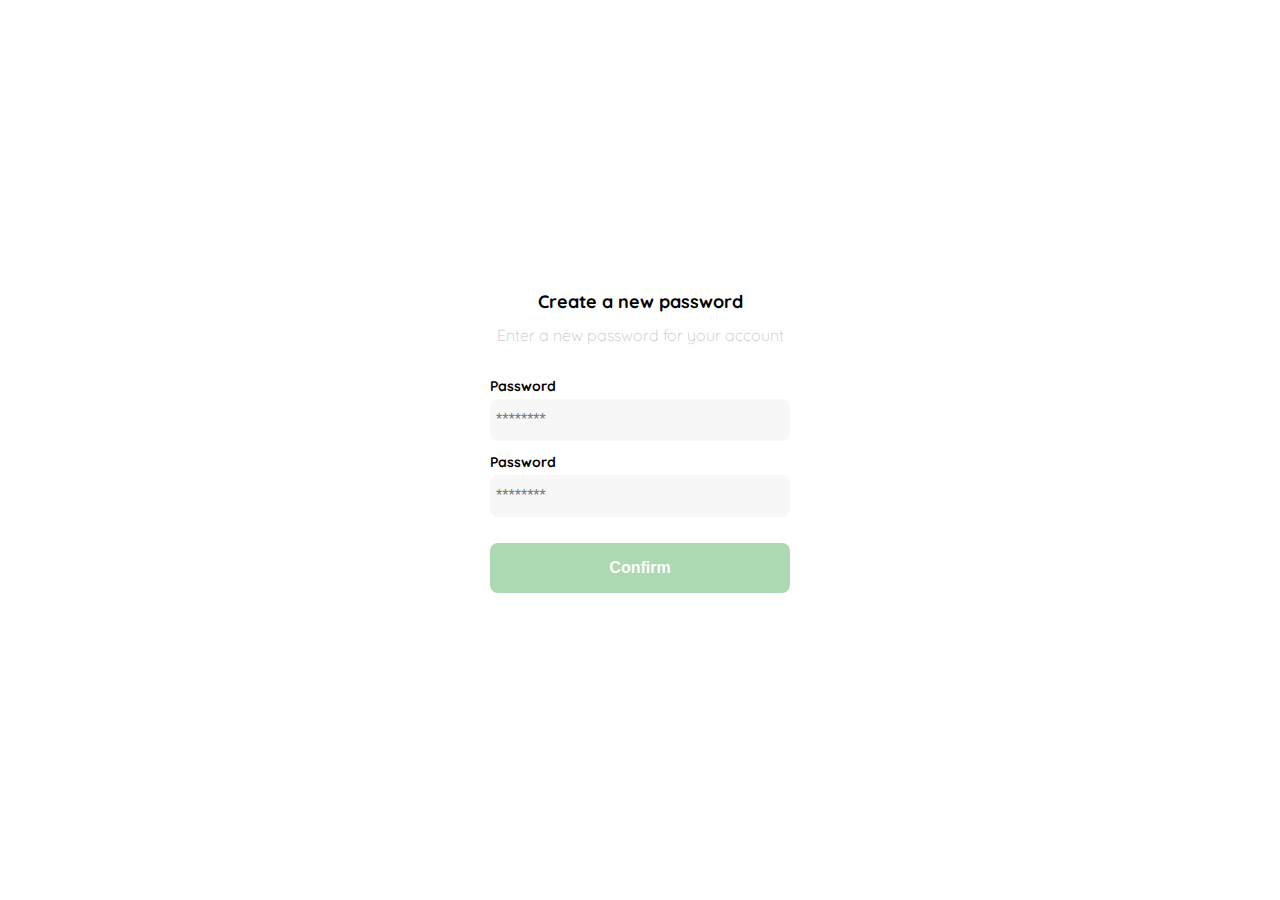
<file: clase1.html>
<!DOCTYPE html>
<html lang="en">
<head>
  <meta charset="UTF-8">
  <meta name="viewport" content="width=device-width, initial-scale=1.0">
  <link rel="preconnect" href="https://fonts.googleapis.com">
  <link rel="preconnect" href="https://fonts.gstatic.com" crossorigin>
  <link href="https://fonts.googleapis.com/css2?family=Quicksand:wght@300;500;700&display=swap" rel="stylesheet">
  <title>Document</title>
  <style>
    body {
      margin: 0;
      font-family: 'Quicksand', sans-serif;
    }

    :root {
      --white: #FFFFFF;
      --black: #000000;
      --very-light-pink: #C7C7C7;
      --text-input-field: #F7F7F7;
      --hospital-green: #ACD9B2;
      --sm: 14px;
      --md: 16px;
      --lg: 18px;
    }

    .login {
      width: 100%;
      height: 100vh;
      display: grid;
      place-items: center;
    }

    .form-container {
      display: grid;
      grid-template-rows: auto 1fr auto;
      width: 300px;
    }

    .logo {
      width: 150px;
      margin-bottom: 48px;
      justify-self: center;
      display: none;
    }

    .title {
      font-size: var(--lg);
      margin-bottom: 12px;
      text-align: center;
    }

    .subtitle {
      color: var(--very-light-pink);
      font-size: var(--md);
      font-weight: 300;
      margin-top: 0;
      margin-bottom: 32px;
      text-align: center;
    }

    .form {
      display: flex;
      flex-direction: column;
    }

    .label {
      font-size: var(--sm);
      font-weight: bold;
      margin-bottom: 4px;
    }

    .input {
      background-color: var(--text-input-field);
      border: none;
      border-radius: 8px;
      height: 30px;
      font-size: var(--md);
      padding: 6px ;
      margin-bottom: 12px;
    }

    input:focus{
    outline: none;
}

    .primary-button {
      background-color: var(--hospital-green);
      border-radius: 8px;
      border: none;
      color: var(--white);
      width: 100%;
      cursor: pointer;
      font-size: var(--md);
      font-weight: bold;
      height: 50px;
    }

    .login-button {
      margin-top: 14px;
      margin-bottom: 30px;
    }

    @media (max-width: 640px) {
      .logo {
        display: block;
      }
    }
  </style>
</head>
<body>
  <div class="login">
    <div class="form-container">
      <img src="./logos/logo_yard_sale.svg" alt="logo" srcset="" class="logo">
      <h1 class="title">Create a new password</h1>
      <p class="subtitle">Enter a new password for your account</p>
      <form action="" class="form">
        <label for="password" class="label">Password</label>
        <input type="password" id="password" placeholder="********" class="input input-password">
        <label for="new-password" class="label">Password</label>
        <input type="password" id="new-password" placeholder="********" class="input input-password">

        <input type="submit" value="Confirm" class="primary-button login-button">
      </form>
    </div>
  </div>
</body>
</html>
</file>
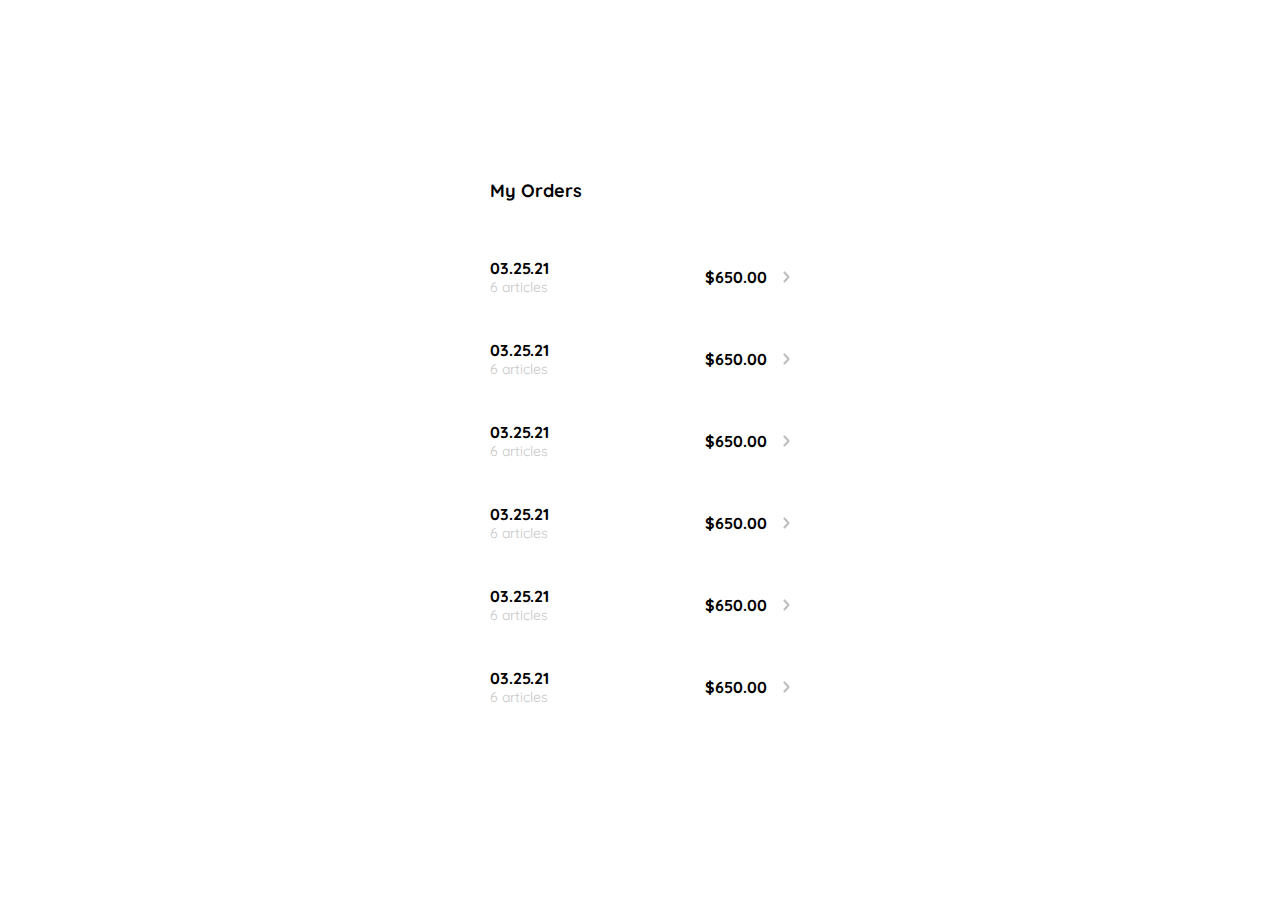
<file: clase10.html>
<!DOCTYPE html>
<html lang="en">
<head>
  <meta charset="UTF-8">
  <meta name="viewport" content="width=device-width, initial-scale=1.0">
  <link rel="preconnect" href="https://fonts.googleapis.com">
  <link rel="preconnect" href="https://fonts.gstatic.com" crossorigin>
  <link href="https://fonts.googleapis.com/css2?family=Quicksand:wght@300;500;700&display=swap" rel="stylesheet">
  <title>Document</title>
  <style>
    body {
      margin: 0;
      font-family: 'Quicksand', sans-serif;
    }

    :root {
      --white: #FFFFFF;
      --black: #000000;
      --very-light-pink: #C7C7C7;
      --text-input-field: #F7F7F7;
      --hospital-green: #ACD9B2;
      --sm: 14px;
      --md: 16px;
      --lg: 18px;
    }

    .my-order {
      width: 100%;
      height: 100vh;
      display: grid;
      place-items: center;
    }
    .title {
      font-size: var(--lg);
      margin-bottom: 40px;
    }
    .my-order-container {
      display: grid;
      grid-template-rows: auto 1fr auto;
      width: 300px;
    }
    .my-order-content {
      display: flex;
      flex-direction: column;
    }
    .order {
      display: grid;
      grid-template-columns: auto 1fr auto;
      gap: 16px;
      align-items: center;
      margin-bottom: 12px;
    }
    .order p:nth-child(1) {
      display: flex;
      flex-direction: column;
    }
    .order p span:nth-child(1) {
      font-size: var(--md);
      font-weight: bold;
    }
    .order p span:nth-child(2) {
      font-size: var(--sm);
      color: var(--very-light-pink);
    }
    .order p:nth-child(2) {
      text-align: end;
      font-weight: bold;
    }
    
  </style>
</head>
<body>
  <div class="my-order">
    <div class="my-order-container">
      <h1 class="title">My Orders</h1>

      <div class="my-order-content">
        <div class="order">
          <p>
            <span>03.25.21</span>
            <span>6 articles</span>
          </p>
          <p>$650.00</p>
          <img src="./icons/flechita.svg" alt="arrow">
        </div>
        <div class="order">
          <p>
            <span>03.25.21</span>
            <span>6 articles</span>
          </p>
          <p>$650.00</p>
          <img src="./icons/flechita.svg" alt="arrow">
        </div>
        <div class="order">
          <p>
            <span>03.25.21</span>
            <span>6 articles</span>
          </p>
          <p>$650.00</p>
          <img src="./icons/flechita.svg" alt="arrow">
        </div>
        <div class="order">
          <p>
            <span>03.25.21</span>
            <span>6 articles</span>
          </p>
          <p>$650.00</p>
          <img src="./icons/flechita.svg" alt="arrow">
        </div>
        <div class="order">
          <p>
            <span>03.25.21</span>
            <span>6 articles</span>
          </p>
          <p>$650.00</p>
          <img src="./icons/flechita.svg" alt="arrow">
        </div>
        <div class="order">
          <p>
            <span>03.25.21</span>
            <span>6 articles</span>
          </p>
          <p>$650.00</p>
          <img src="./icons/flechita.svg" alt="arrow">
        </div>

      </div>
      
    </div>
  </div>
</body>
</html>
</file>
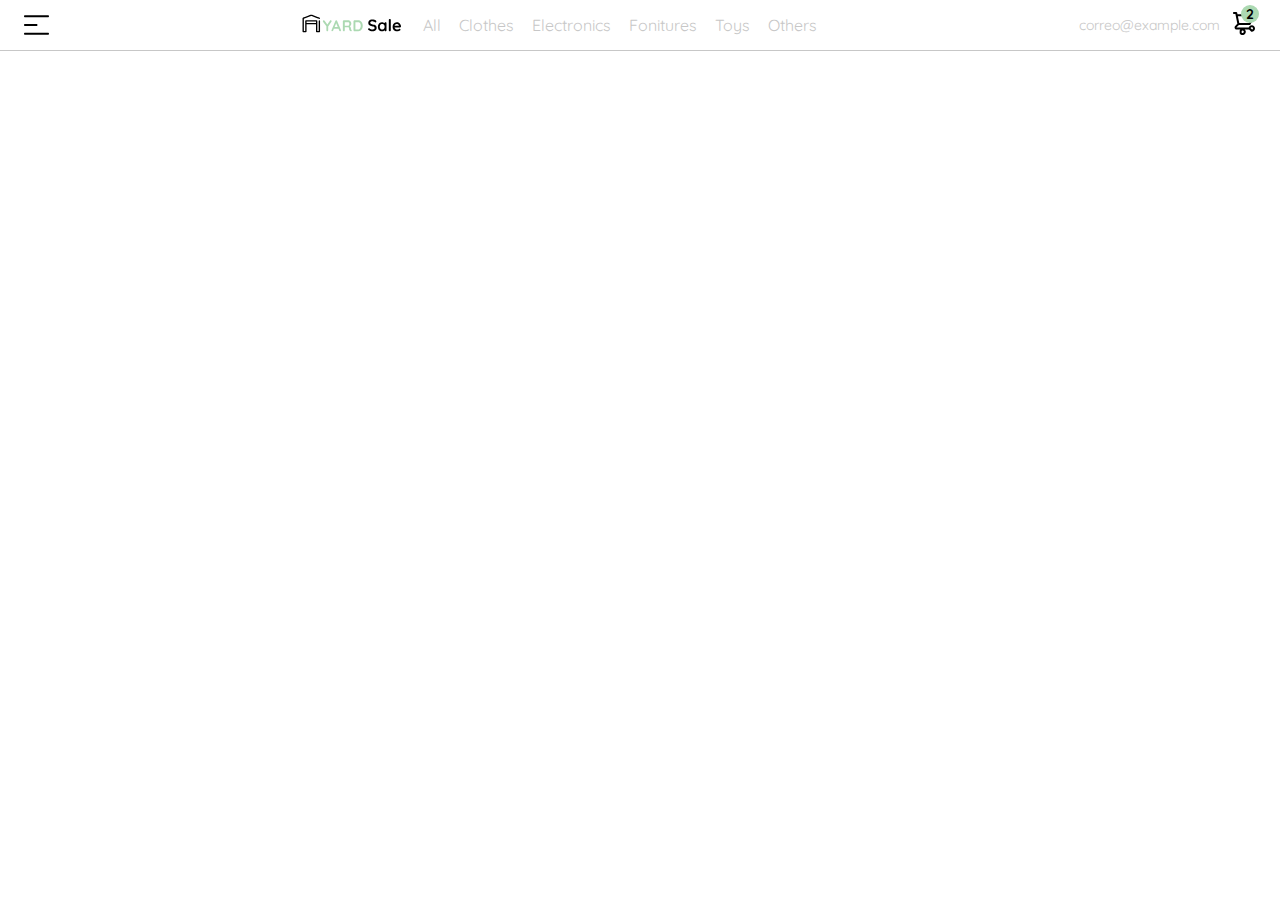
<file: clase11.html>
<!DOCTYPE html>
<html lang="en">
<head>
  <meta charset="UTF-8">
  <meta name="viewport" content="width=device-width, initial-scale=1.0">
  <link rel="preconnect" href="https://fonts.googleapis.com">
  <link rel="preconnect" href="https://fonts.gstatic.com" crossorigin>
  <link href="https://fonts.googleapis.com/css2?family=Quicksand:wght@300;500;700&display=swap" rel="stylesheet">
  <title>Document</title>
  <style>
    body {
      margin: 0;
      font-family: 'Quicksand', sans-serif;
    }

    :root {
      --white: #FFFFFF;
      --black: #000000;
      --very-light-pink: #C7C7C7;
      --text-input-field: #F7F7F7;
      --hospital-green: #ACD9B2;
      --sm: 14px;
      --md: 16px;
      --lg: 18px;
    }
    nav {
      display: flex;
      justify-content: space-between;
      padding: 0 24px;
      /* margin: 20px; */
      border-bottom: 1px solid var(--very-light-pink);
    }
    .logo {
      width: 100px;
    }
    .navbar-left ul,
    .navbar-right ul {
      list-style: none;
      padding: 0;
      margin: 0;
      display: flex;
      align-items: center;
      height: 50px;
    }
    .navbar-left {
      display: flex;
    }
    .navbar-left ul {
      margin-left: 12px;
    }
    .navbar-left ul li a,
    .navbar-right ul li a {
      text-decoration: none;
      color: var(--very-light-pink);
      border: 1px solid var(--white);
      padding: 8px;
      border-radius: 8px;
    }
    .navbar-left ul li a:hover,
    .navbar-right ul li a:hover {
      border: 1px solid var(--hospital-green);
      color: var(--hospital-green);
    }
    .navbar-email {
      color: var(--very-light-pink);
      font-size: var(--sm);
      margin-right: 12px;
    }
    .navbar-shopping-kart {
      position: relative;
    }
    .navbar-shopping-kart div {
      width: 18px;
      height: 18px;
      background-color: var(--hospital-green);
      border-radius: 50%;
      font-size: var(--sm);
      font-weight: bold;
      position: absolute;
      top: -6px;
      right: -3px;
      display: flex;
      justify-content: center;
      align-items: center;
    }
    @media (max-width: 640px) {
      .menu {
        display: block;
      }
      .navbar-left ul {
        display: none;
      }
      .navbar-email {
        display: none;
      }
    }
  </style>
</head>
<body>
  <nav>
    <img src="./icons/icon_menu.svg" alt="menu" class="menu">

    <div class="navbar-left">
      <img src="./logos/logo_yard_sale.svg" alt="logo" class="logo">
      <ul>
        <li>
          <a href="/">All</a>
        </li>
        <li>
          <a href="/">Clothes</a>
        </li>
        <li>
          <a href="/">Electronics</a>
        </li>
        <li>
          <a href="/">Fonitures</a>
        </li>
        <li>
          <a href="/">Toys</a>
        </li>
        <li>
          <a href="/">Others</a>
        </li>
      </ul>
    </div>
    <div class="navbar-right">
      <ul>
        <li class="navbar-email">correo@example.com</li>
        <li class="navbar-shopping-kart">
          <img src="./icons/icon_shopping_cart.svg" alt="shoping kart">
          <div>2</div>
        </li>
      </ul>
    </div>
  </nav>
</body>
</html>
</file>
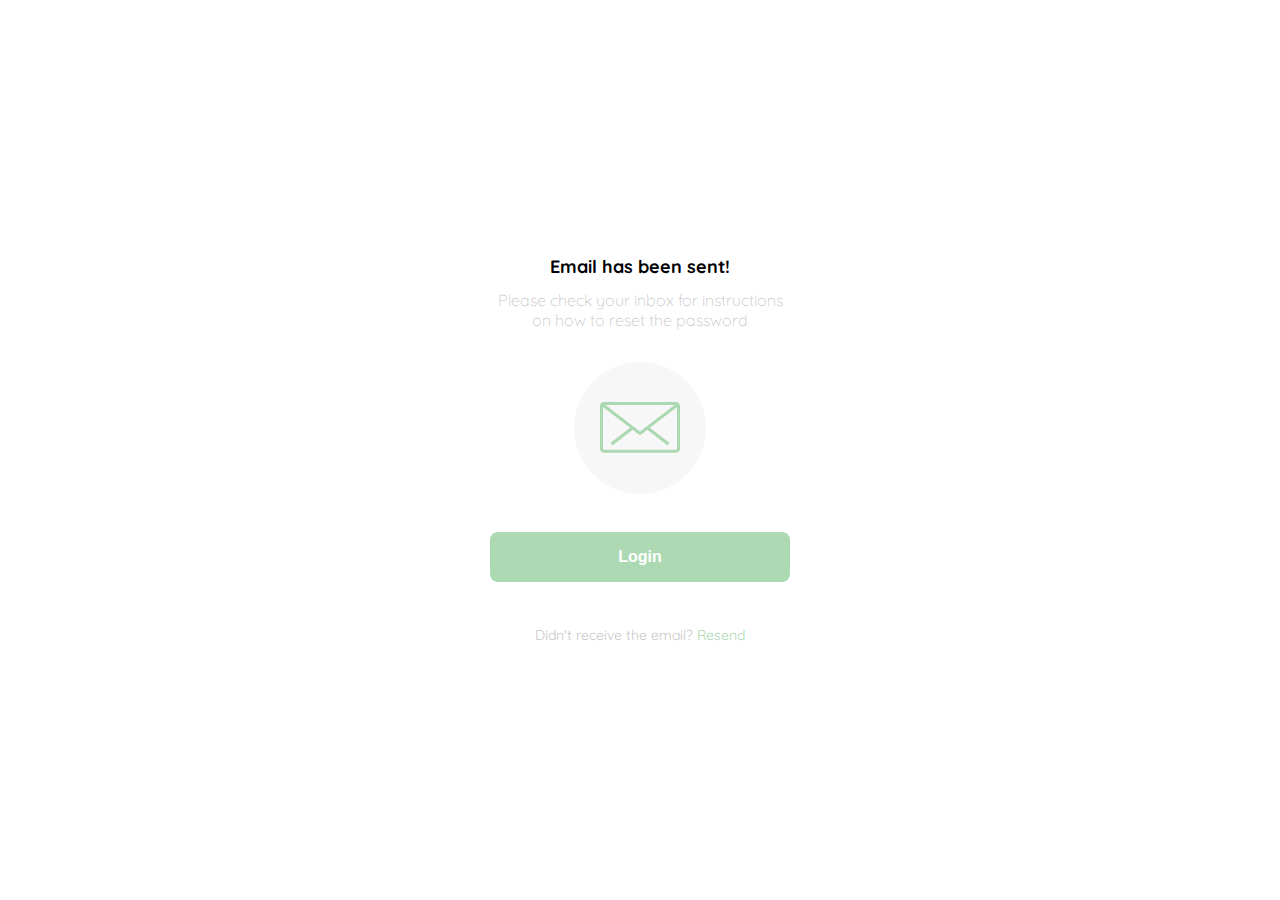
<file: clase2.html>
<!DOCTYPE html>
<html lang="en">
<head>
  <meta charset="UTF-8">
  <meta name="viewport" content="width=device-width, initial-scale=1.0">
  <link rel="preconnect" href="https://fonts.googleapis.com">
  <link rel="preconnect" href="https://fonts.gstatic.com" crossorigin>
  <link href="https://fonts.googleapis.com/css2?family=Quicksand:wght@300;500;700&display=swap" rel="stylesheet">
  <title>Document</title>
  <style>
    body {
      margin: 0;
      font-family: 'Quicksand', sans-serif;
    }

    :root {
      --white: #FFFFFF;
      --black: #000000;
      --very-light-pink: #C7C7C7;
      --text-input-field: #F7F7F7;
      --hospital-green: #ACD9B2;
      --sm: 14px;
      --md: 16px;
      --lg: 18px;
    }

    .login {
      width: 100%;
      height: 100vh;
      display: grid;
      place-items: center;
    }

    .form-container {
      display: grid;
      grid-template-rows: auto 1fr auto;
      width: 300px;
      justify-items: center;
    }

    .logo {
      width: 150px;
      margin-bottom: 48px;
      justify-self: center;
      display: none;
    }

    .title {
      font-size: var(--lg);
      margin-bottom: 12px;
      text-align: center;
    }

    .subtitle {
      color: var(--very-light-pink);
      font-size: var(--md);
      font-weight: 300;
      margin-top: 0;
      margin-bottom: 32px;
      text-align: center;
    }

    .email-image {
      width: 132px;
      height: 132px;
      border-radius: 50%;
      background-color: var(--text-input-field);
      display: flex;
      justify-content: center;
      align-items: center;
      margin-bottom: 24px;
    }

    .email-image img {
      width: 80px;
    }

    .resend {
      font-size: var(--sm);
    }

    .resend span {
      color: var(--very-light-pink);
    }

    .resend a {
      color: var(--hospital-green);
      text-decoration: none;
    }

    .primary-button {
      background-color: var(--hospital-green);
      border-radius: 8px;
      border: none;
      color: var(--white);
      width: 100%;
      cursor: pointer;
      font-size: var(--md);
      font-weight: bold;
      height: 50px;
    }

    .login-button {
      margin-top: 14px;
      margin-bottom: 30px;
    }

    @media (max-width: 640px) {
      .logo {
        display: block;
      }
    }
  </style>
</head>
<body>
  <div class="login">
    <div class="form-container">
      <img src="./logos/logo_yard_sale.svg" alt="logo" srcset="" class="logo">
      <h1 class="title">Email has been sent!</h1>
      <p class="subtitle">Please check your inbox for instructions on how to reset the password</p>

      <div class="email-image"><img src="./icons/email.svg" alt="" srcset=""></div>

      <button class="primary-button login-button">Login</button>

      <p class="resend">
        <span>Didn't receive the email?</span>
        <a href="/">Resend</a>
      </p>
    </div>
  </div>
</body>
</html>
</file>
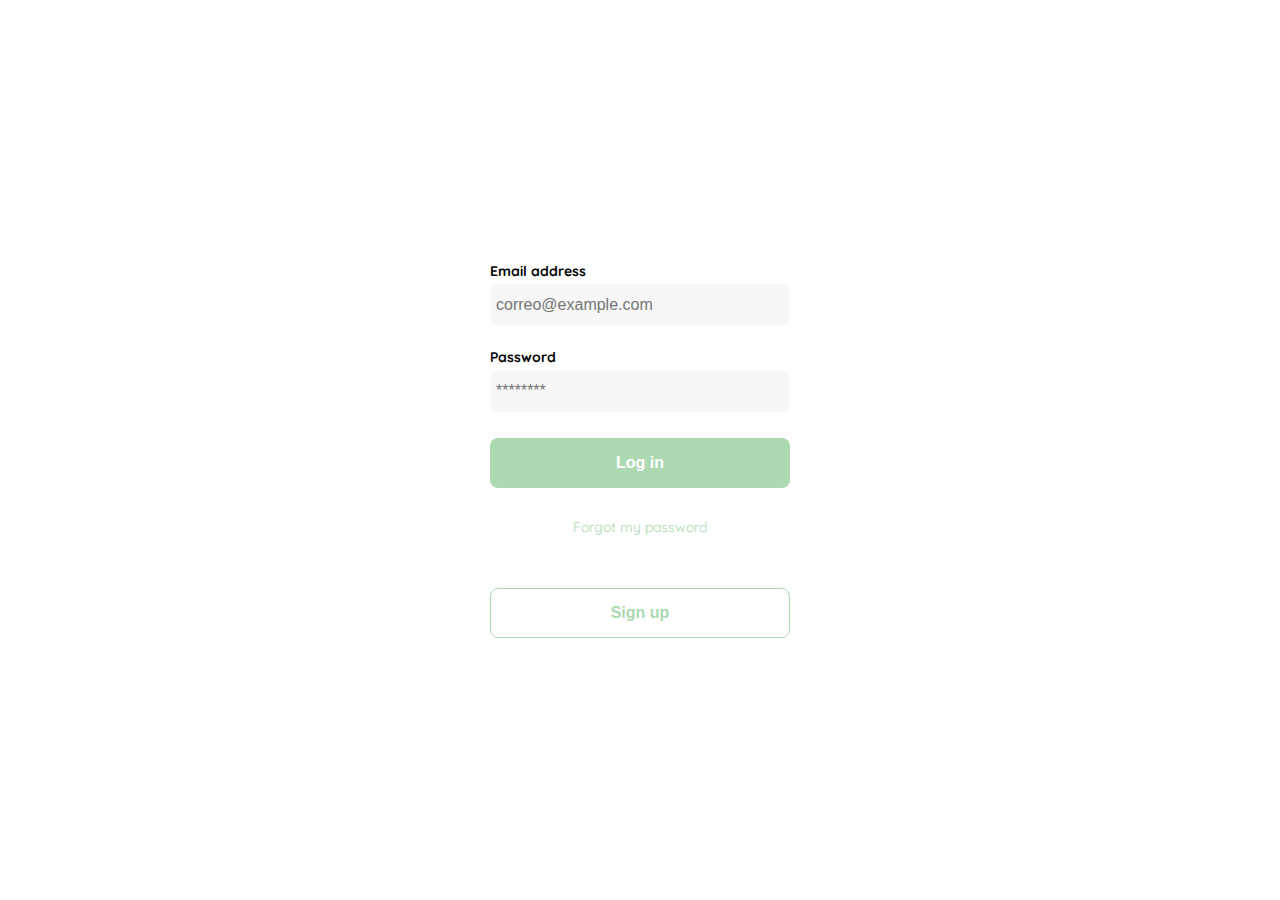
<file: clase3.html>
<!DOCTYPE html>
<html lang="en">
<head>
  <meta charset="UTF-8">
  <meta name="viewport" content="width=device-width, initial-scale=1.0">
  <link rel="preconnect" href="https://fonts.googleapis.com">
  <link rel="preconnect" href="https://fonts.gstatic.com" crossorigin>
  <link href="https://fonts.googleapis.com/css2?family=Quicksand:wght@300;500;700&display=swap" rel="stylesheet">
  <title>Document</title>
  <style>
    body {
      margin: 0;
      font-family: 'Quicksand', sans-serif;
    }

    :root {
      --white: #FFFFFF;
      --black: #000000;
      --very-light-pink: #C7C7C7;
      --text-input-field: #F7F7F7;
      --hospital-green: #ACD9B2;
      --sm: 14px;
      --md: 16px;
      --lg: 18px;
    }

    .login {
      width: 100%;
      height: 100vh;
      display: grid;
      place-items: center;
    }

    .form-container {
      display: grid;
      grid-template-rows: auto 1fr auto;
      width: 300px;
    }

    .logo {
      width: 150px;
      margin-bottom: 48px;
      justify-self: center;
      display: none;
    }

    .form {
      display: flex;
      flex-direction: column;
    }

    .form a {
      color: var(--hospital-green);
      font-size: var(--sm);
      text-align: center;
      text-decoration: none;
      margin-bottom: 52px;
    }

    .label {
      font-size: var(--sm);
      font-weight: bold;
      margin-bottom: 4px;
    }

    .input {
      background-color: var(--text-input-field);
      border: none;
      border-radius: 8px;
      height: 30px;
      font-size: var(--md);
      padding: 6px ;
      margin-bottom: 12px;
    }

    .input-email {
      margin-bottom: 22px;
    }

    input:focus{
    outline: none;
}

    .primary-button {
      background-color: var(--hospital-green);
      border-radius: 8px;
      border: none;
      color: var(--white);
      width: 100%;
      cursor: pointer;
      font-size: var(--md);
      font-weight: bold;
      height: 50px;
    }
    
    .secondary-button {
      background-color: var(--white);
      border-radius: 8px;
      border: 1px solid var(--hospital-green);
      color: var(--hospital-green);
      width: 100%;
      cursor: pointer;
      font-size: var(--md);
      font-weight: bold;
      height: 50px;
    }

    .login-button {
      margin-top: 14px;
      margin-bottom: 30px;
    }

    @media (max-width: 640px) {
      .logo {
        display: block;
      }
      .secondary-button {
        position: absolute;
        bottom: 10px;
        width: 300px;
      }
    }
  </style>
</head>
<body>
  <div class="login">
    <div class="form-container">
      <img src="./logos/logo_yard_sale.svg" alt="logo" srcset="" class="logo">
      <form action="/" class="form">
        <label for="email" class ="label">Email address</label>
        <input type="text" id="email" placeholder="correo@example.com" class="input input-email">
        <label for="password" class="label">Password</label>
        <input type="password" id="password" placeholder="********" class="input input-password">

        <input type="submit" value="Log in" class="primary-button login-button">
        <a href="/">Forgot my password</a>
        <button class="secondary-button signup-button">Sign up</button>
      </form>
    </div>
  </div>
</body>
</html>
</file>
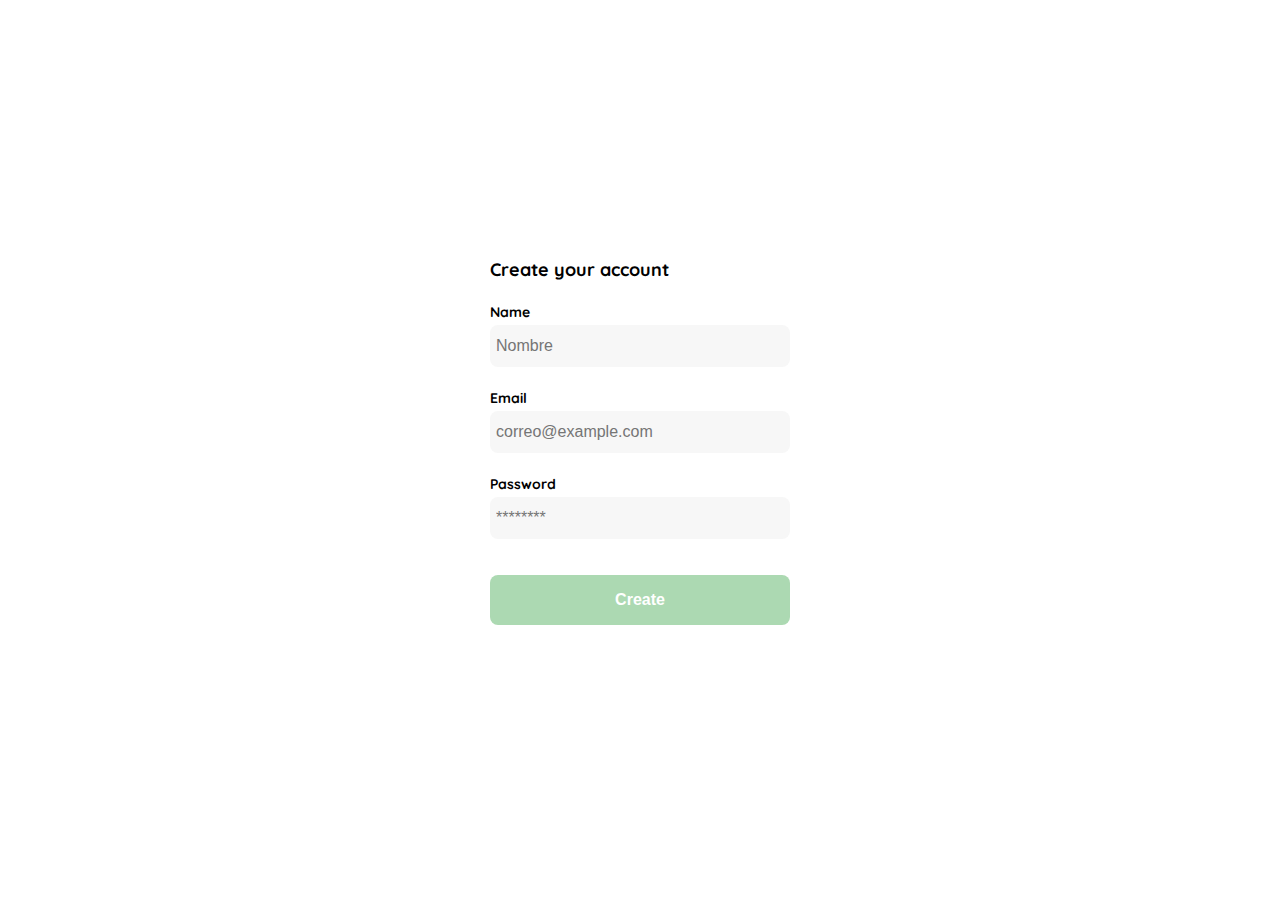
<file: clase4.html>
<!DOCTYPE html>
<html lang="en">
<head>
  <meta charset="UTF-8">
  <meta name="viewport" content="width=device-width, initial-scale=1.0">
  <link rel="preconnect" href="https://fonts.googleapis.com">
  <link rel="preconnect" href="https://fonts.gstatic.com" crossorigin>
  <link href="https://fonts.googleapis.com/css2?family=Quicksand:wght@300;500;700&display=swap" rel="stylesheet">
  <title>Document</title>
  <style>
    body {
      margin: 0;
      font-family: 'Quicksand', sans-serif;
    }

    :root {
      --white: #FFFFFF;
      --black: #000000;
      --very-light-pink: #C7C7C7;
      --text-input-field: #F7F7F7;
      --hospital-green: #ACD9B2;
      --sm: 14px;
      --md: 16px;
      --lg: 18px;
    }

    .login {
      width: 100%;
      height: 100vh;
      display: grid;
      place-items: center;
    }

    .form-container {
      display: grid;
      grid-template-rows: auto 1fr auto;
      width: 300px;
    }

    .logo {
      width: 150px;
      margin-bottom: 48px;
      justify-self: center;
      display: none;
    }

    .title {
      font-size: var(--lg);
      margin-bottom: 22px;
      text-align: start;
    }

    .form {
      display: flex;
      flex-direction: column;
    }

    .form div {
      display: flex;
      flex-direction: column;
    }

    .label {
      font-size: var(--sm);
      font-weight: bold;
      margin-bottom: 4px;
    }

    .input {
      background-color: var(--text-input-field);
      border: none;
      border-radius: 8px;
      height: 30px;
      font-size: var(--md);
      padding: 6px ;
      margin-bottom: 12px;
    }
    
    .input-name, .input-email, .input-password {
      margin-bottom: 22px;
    }

    input:focus{
    outline-color: var(--hospital-green);
}

    .primary-button {
      background-color: var(--hospital-green);
      border-radius: 8px;
      border: none;
      color: var(--white);
      width: 100%;
      cursor: pointer;
      font-size: var(--md);
      font-weight: bold;
      height: 50px;
    }

    .login-button {
      margin-top: 14px;
      margin-bottom: 30px;
    }

    @media (max-width: 640px) {
      .form {
        height: 100%;
        justify-content: space-between;
      }
      .form-container{
        height: 100%;
      }
    }
  </style>
</head>
<body>
  <div class="login">
    <div class="form-container">
      <h1 class="title">Create your account</h1>
      <form action="/" class="form">
        <div>
          <label for="name" class="label">Name</label>
          <input type="text" id="name" placeholder="Nombre" class="input input-name">
          <label for="email" class="label">Email</label>
          <input type="email" id="email" placeholder="correo@example.com" class="input input-email">
          <label for="password" class="label">Password</label>
          <input type="password" id="password" placeholder="********" class="input input-password">
        </div>

        <input type="submit" value="Create" class="primary-button login-button">
      </form>
    </div>
  </div>
</body>
</html>
</file>
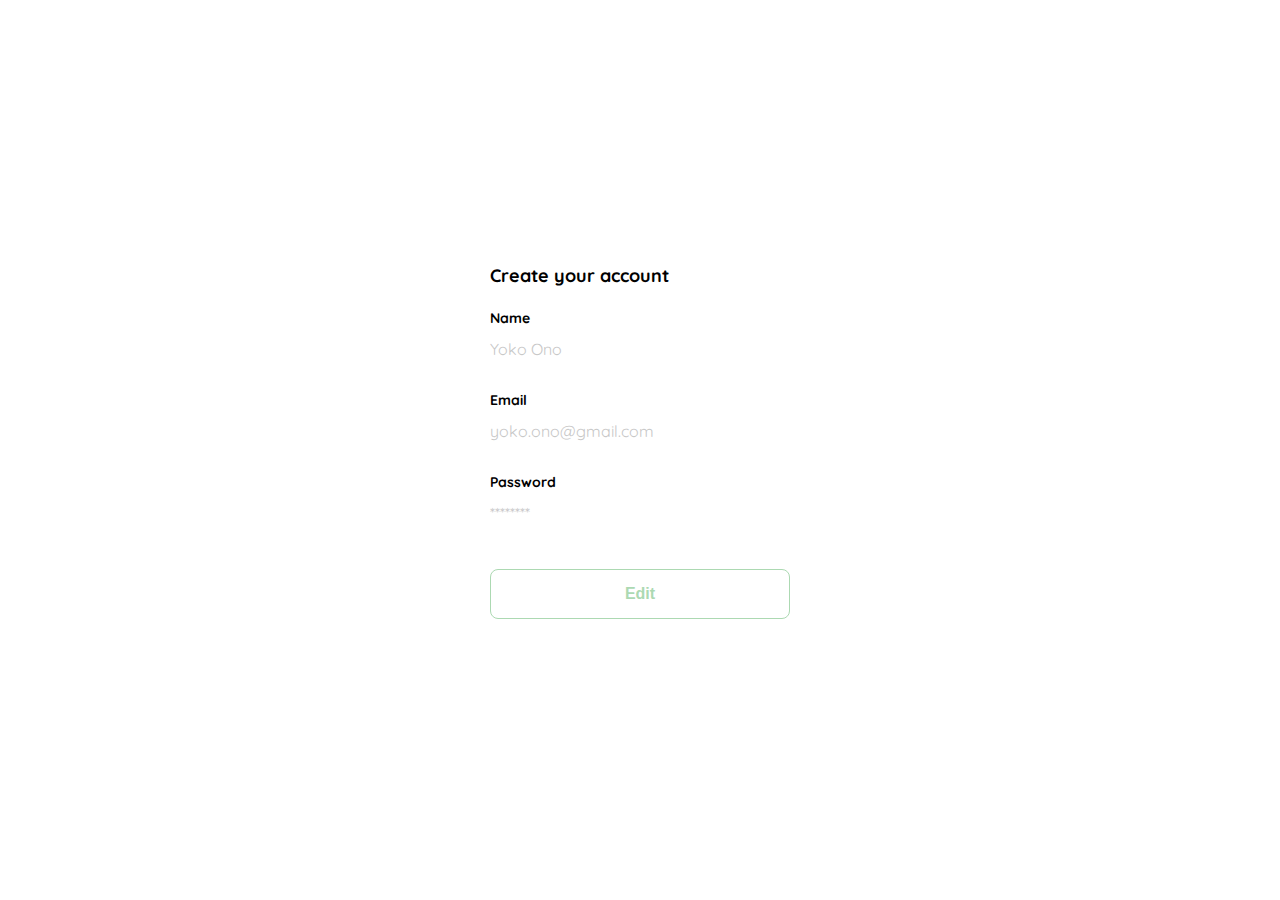
<file: clase5.html>
<!DOCTYPE html>
<html lang="en">
<head>
  <meta charset="UTF-8">
  <meta name="viewport" content="width=device-width, initial-scale=1.0">
  <link rel="preconnect" href="https://fonts.googleapis.com">
  <link rel="preconnect" href="https://fonts.gstatic.com" crossorigin>
  <link href="https://fonts.googleapis.com/css2?family=Quicksand:wght@300;500;700&display=swap" rel="stylesheet">
  <title>Document</title>
  <style>
    body {
      margin: 0;
      font-family: 'Quicksand', sans-serif;
    }

    :root {
      --white: #FFFFFF;
      --black: #000000;
      --very-light-pink: #C7C7C7;
      --text-input-field: #F7F7F7;
      --hospital-green: #ACD9B2;
      --sm: 14px;
      --md: 16px;
      --lg: 18px;
    }

    .login {
      width: 100%;
      height: 100vh;
      display: grid;
      place-items: center;
    }

    .form-container {
      display: grid;
      grid-template-rows: auto 1fr auto;
      width: 300px;
    }

    .logo {
      width: 150px;
      margin-bottom: 48px;
      justify-self: center;
      display: none;
    }

    .title {
      font-size: var(--lg);
      margin-bottom: 22px;
      text-align: start;
    }

    .form {
      display: flex;
      flex-direction: column;
    }

    .form div {
      display: flex;
      flex-direction: column;
    }

    .label {
      font-size: var(--sm);
      font-weight: bold;
      margin-bottom: 4px;
    }

    .value {
      color: var(--very-light-pink);
      font-size: var(--md);
      margin: 8px 0 32px 0;
    }

    .secondary-button {
      background-color: var(--white);
      border-radius: 8px;
      border: 1px solid var(--hospital-green);
      color: var(--hospital-green);
      width: 100%;
      cursor: pointer;
      font-size: var(--md);
      font-weight: bold;
      height: 50px;
    }

    .login-button {
      margin-top: 14px;
      margin-bottom: 30px;
    }

    @media (max-width: 640px) {
      .form {
        height: 100%;
        justify-content: space-between;
      }
      .form-container{
        height: 100%;
      }
    }
  </style>
</head>
<body>
  <div class="login">
    <div class="form-container">
      <h1 class="title">Create your account</h1>
      <form action="/" class="form">
        <div>
          <label for="name" class="label">Name</label>
          <p class="value">Yoko Ono</p>
          <label for="email" class="label">Email</label>
          <p class="value">yoko.ono@gmail.com</p>
          <label for="password" class="label">Password</label>
          <p class="value">********</p>
        </div>

        <input type="submit" value="Edit" class="secondary-button login-button">
      </form>
    </div>
  </div>
</body>
</html>
</file>
